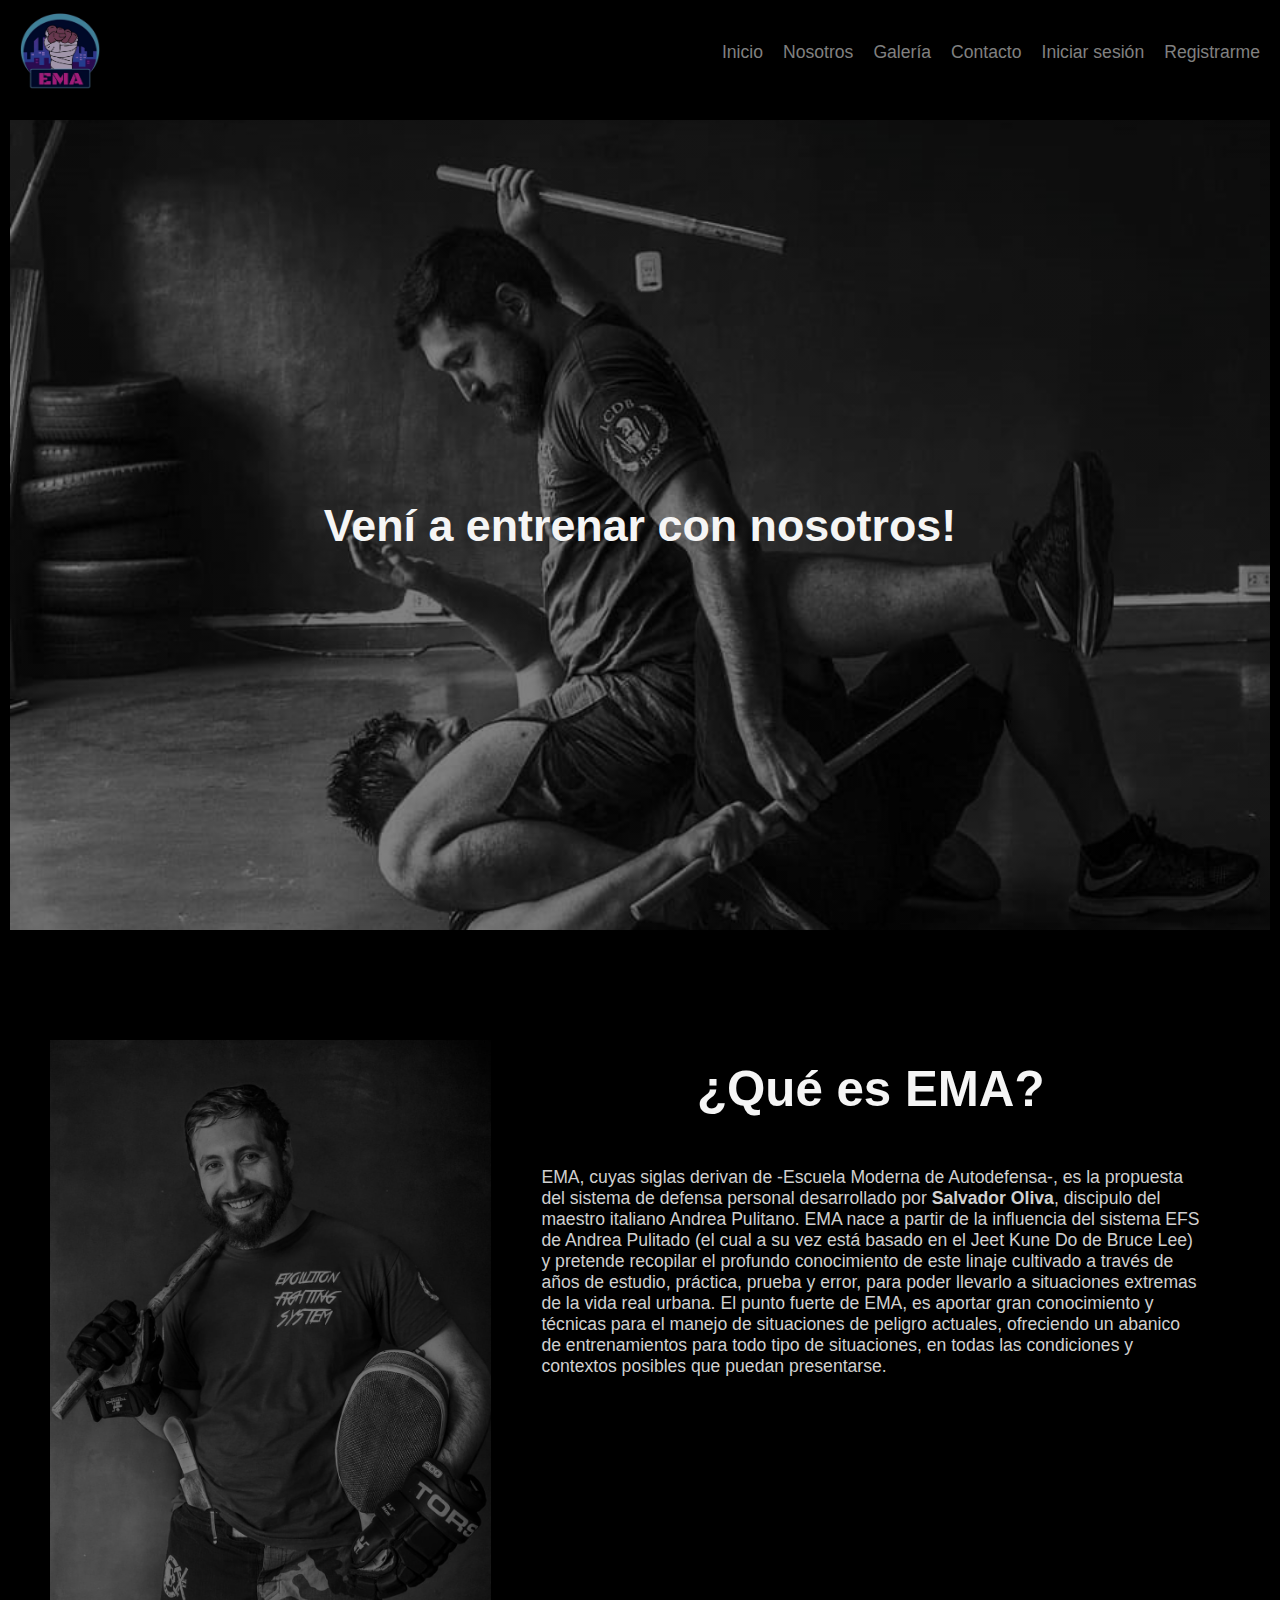
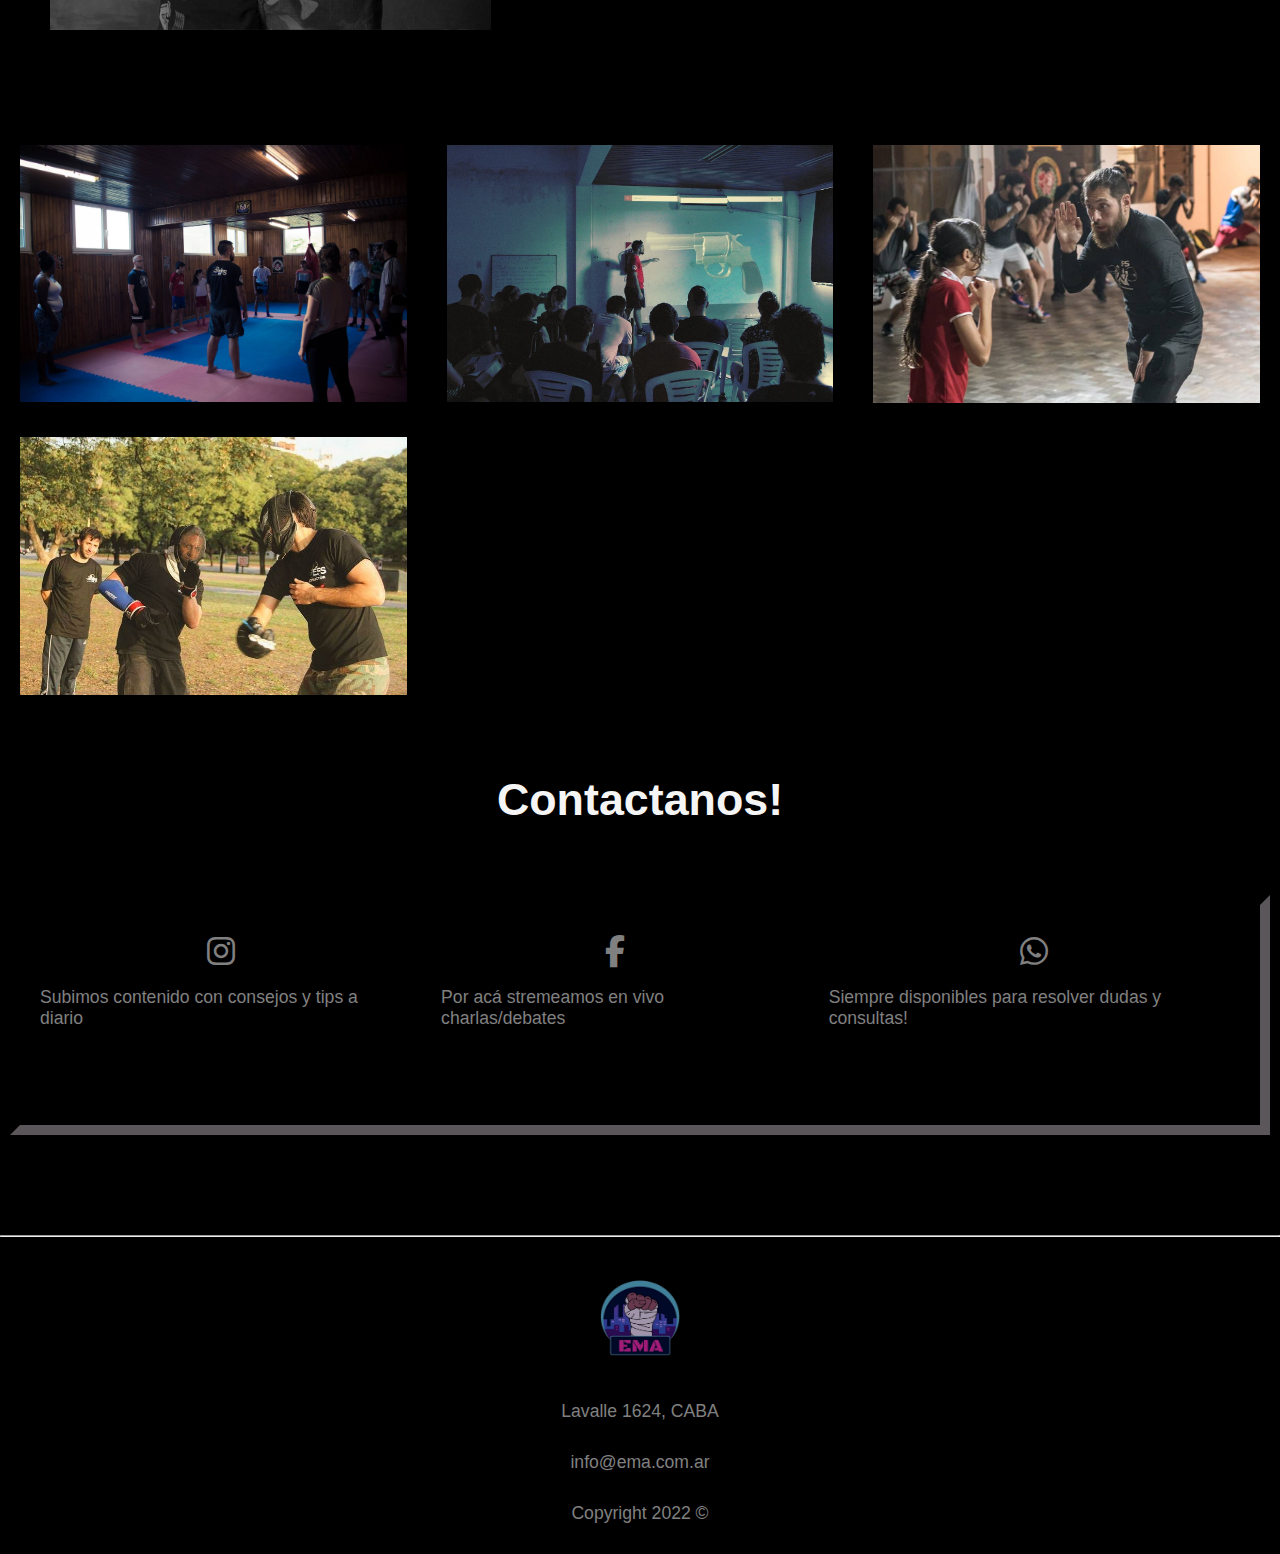
<file: index.html>
<!DOCTYPE html>
<html lang="en">
<head>
    <meta charset="UTF-8">
    <meta http-equiv="X-UA-Compatible" content="IE=edge">
    <meta name="viewport" content="width=device-width, initial-scale=1.0">
    <title>Escuela Moderna de Autodefensa</title>
    <link rel="stylesheet" href="https://cdnjs.cloudflare.com/ajax/libs/font-awesome/6.1.1/css/all.min.css">
    <link rel="stylesheet" href="style.css">
</head>
<body>
    <header>
        <nav class="navegacion">  
            <ul class="ulmenu">
                <!-- Logo -->
                <li><a href="#logo"><img src="./img/logo.jpg" class="logo" id="logo" alt="logo"></a></li>
                <!-- Icono hamburguesa -->
                <div class="btn-container">
                    <!-- <input type="checkbox" id="check">
                    <label for="check" class="bar-btn"> -->
                        <a href="https://i.ytimg.com/vi/Hves0kHZWFE/mqdefault.jpg"><i class="fas fa-bars" id="burguer"></i></a>
                    </label>

                </div>
                <!-- Links del nav bar -->
                <div class="nav-items">
                    <li class="item"><a href=#logo>Inicio</a></li>
                    <li class="item"><a href="#about">Nosotros</a></li>
                    <li class="item"><a href="#galeria">Galería</a></li>
                    <li class="item"><a href="#contacto">Contacto</a></li>
                    <li class="item"><a href="/login.html">Iniciar sesión</a></li>
                    <li class="item"><a href="/register.html">Registrarme</a></li>
                </div>
            </ul>
        </nav>
        <div class="menufixed">
        <nav class="navmobile">
            <input type="checkbox" id="check">
            <label for="check" class="checkbtn">
                <i class="fas fa-bars"></i>
            </label>
            <a href="#" class="enlace">
                <img src="/img/logo.jpg" alt="" class="logomobile">
            </a>
            <ul>
                <li><a href="#about">Nosotros</a></li>
                <li><a href="#galeria">Galería</a></li>
                <li><a href="#contacto">Contacto</a></li>
                <li><a href="/login.html">Login</a></li>
                <li><a href="/register.html">Registrarme</a></li>
            </ul>
        </nav>
    </div>
    </header>

    <section id="hero">
            <h1>Vení a entrenar con nosotros!</h1>
    </section>

    <section id="about">
            <div class="about-container">
                <div class="img-about" id="salvablack"></div>
                <div class="texto-about">
                    <h1>¿Qué es EMA?</h1>
                    <p>EMA, cuyas siglas derivan de -Escuela Moderna de Autodefensa-, es la propuesta del sistema de defensa personal desarrollado por <strong>Salvador Oliva</strong>, discipulo del maestro italiano Andrea Pulitano. EMA nace a partir de la influencia del sistema EFS de Andrea Pulitado (el cual a su vez está basado en el Jeet Kune Do de Bruce Lee) y pretende recopilar el profundo conocimiento de este linaje cultivado a través de años de estudio, práctica, prueba y error, para poder llevarlo a situaciones extremas de la vida real urbana. El punto fuerte de EMA, es aportar gran conocimiento y técnicas para el manejo de situaciones de peligro actuales, ofreciendo un abanico de entrenamientos para todo tipo de situaciones, en todas las condiciones y contextos posibles que puedan presentarse. </p>
                </div>
            </div>
        </section>

    <section id="galeria">
        <div class="container-galeria"> <!-- zone blue -->
            <!-- zona cajas-->
            <div class="foto" alt="foto" id="foto1">
                <img src="/img/galeria/grupal tatami.jpg" class="galeriaimg" alt="fotoenclase">    
            </div>
            <div class="foto" alt="foto" id="foto1">
                <img src="./img/galeria/pizarron.jpg" class="galeriaimg" alt="fotoenclase"> 
            </div>
            <div class="foto" alt="foto" id="foto1">
                <img src="/img/galeria/nena.jpg" class="galeriaimg" alt="fotoconnena">
            </div>
            <div class="foto" alt="foto" id="foto1">
                <img src="/img/galeria/salvacion.jpg" class="galeriaimg" alt="fotogrupal">
            </div>
        </div>
    </section>

    <section id="contacto">
        <h1>Contactanos!</h1>
        <div class="container-contacto">
            <div class="cajacontacto">
            <a href="https://www.instagram.com/escuelamodernadeautodefensa/" target="_blank" class=""><i class="fa-brands fa-instagram" id="iconitos"></i></a>
            <p>Subimos contenido con consejos y tips a diario</p>
            </div>
            <div class="cajacontacto">
            <a href="https://www.facebook.com/escuelamodernadeautodefensa" target="_blank" class=""><i class="fa-brands fa-facebook-f" id="iconitos"></i></a>
            <p>Por acá stremeamos en vivo charlas/debates</p>
            </div>
            <div class="cajacontacto">
            <a href="https://api.whatsapp.com/send?phone=541167356322" target="_blank" class=""><i class="fa-brands fa-whatsapp" id="iconitos"></i></a>   
            <p>Siempre disponibles para resolver dudas y consultas!</p>
            </div>
        </div>
    </section>
    <hr>
    <footer>
        <div class="titulo">
         <img src="/img/logo.jpg" alt="emalogo" id="logofooter">
        </div>
        <div class="footercontacto">
         <p>Lavalle 1624, CABA</p>
         <p>info@ema.com.ar</p>
         <p>Copyright 2022 ©</p>
        </div>
    </footer>
</body>
</html>
</file>
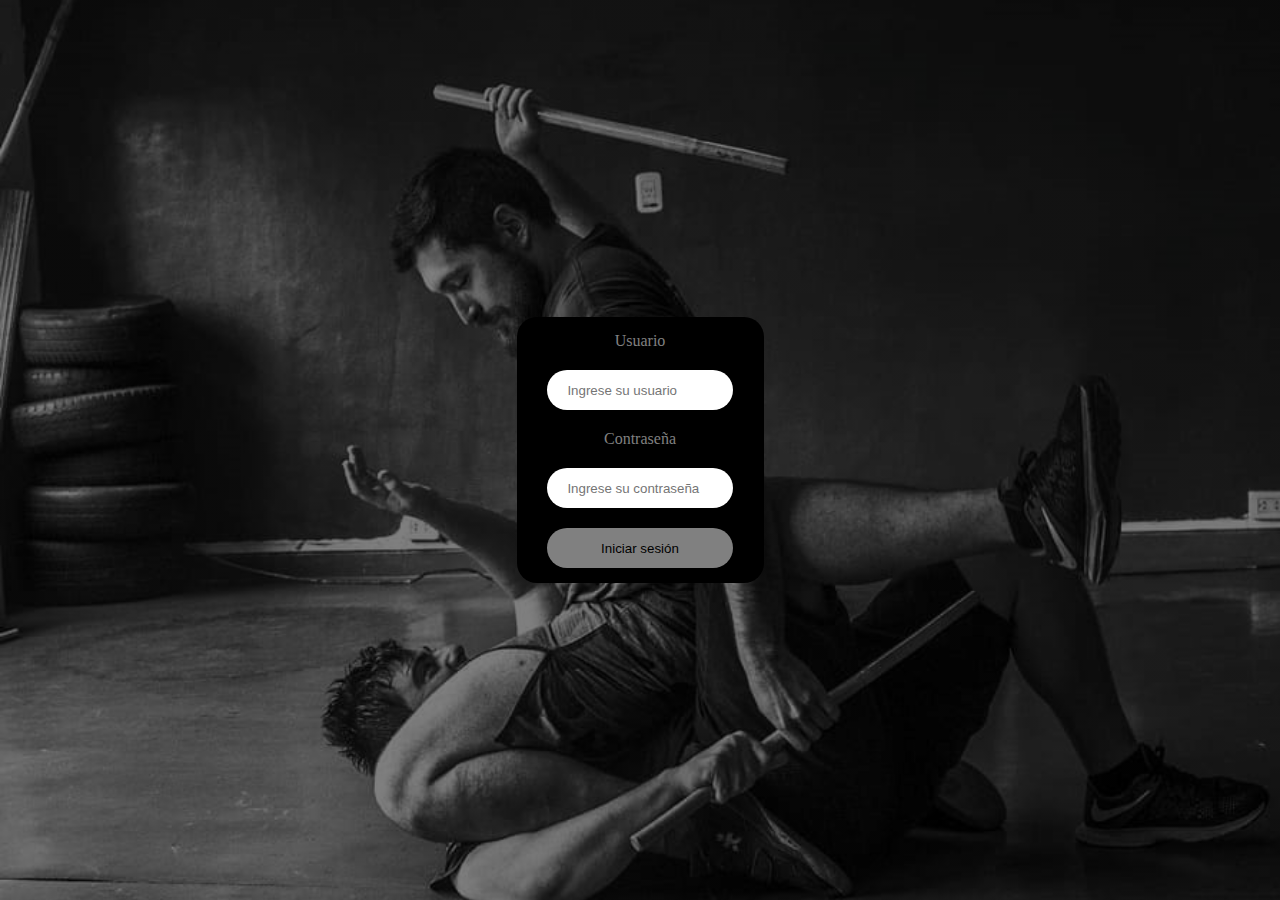
<file: login.html>
<!DOCTYPE html>
<html lang="en">
<head>
    <meta charset="UTF-8">
    <meta http-equiv="X-UA-Compatible" content="IE=edge">
    <meta name="viewport" content="width=device-width, initial-scale=1.0">
    <title>Escuela Moderna de Autodefensa</title>
    <link rel="stylesheet" href="/login.css">
    <link rel="stylesheet" href="https://cdnjs.cloudflare.com/ajax/libs/font-awesome/6.1.1/css/all.min.css">
</head>
<body>
    <main id="foto">
        <div class="conntainer">
            <div class="container-login">
                 <form>
                    <label for="user">Usuario</label>
                    <input type="text" placeholder="Ingrese su usuario" id="user">
                    <label for="pw">Contraseña</label>
                    <input type="password" placeholder="Ingrese su contraseña" id="password">
                    <input type="submit" value="Iniciar sesión" class="boton" href="#">   
                 </form>
            </div>
        </div>
    </main>
</body>
</html>
</file>
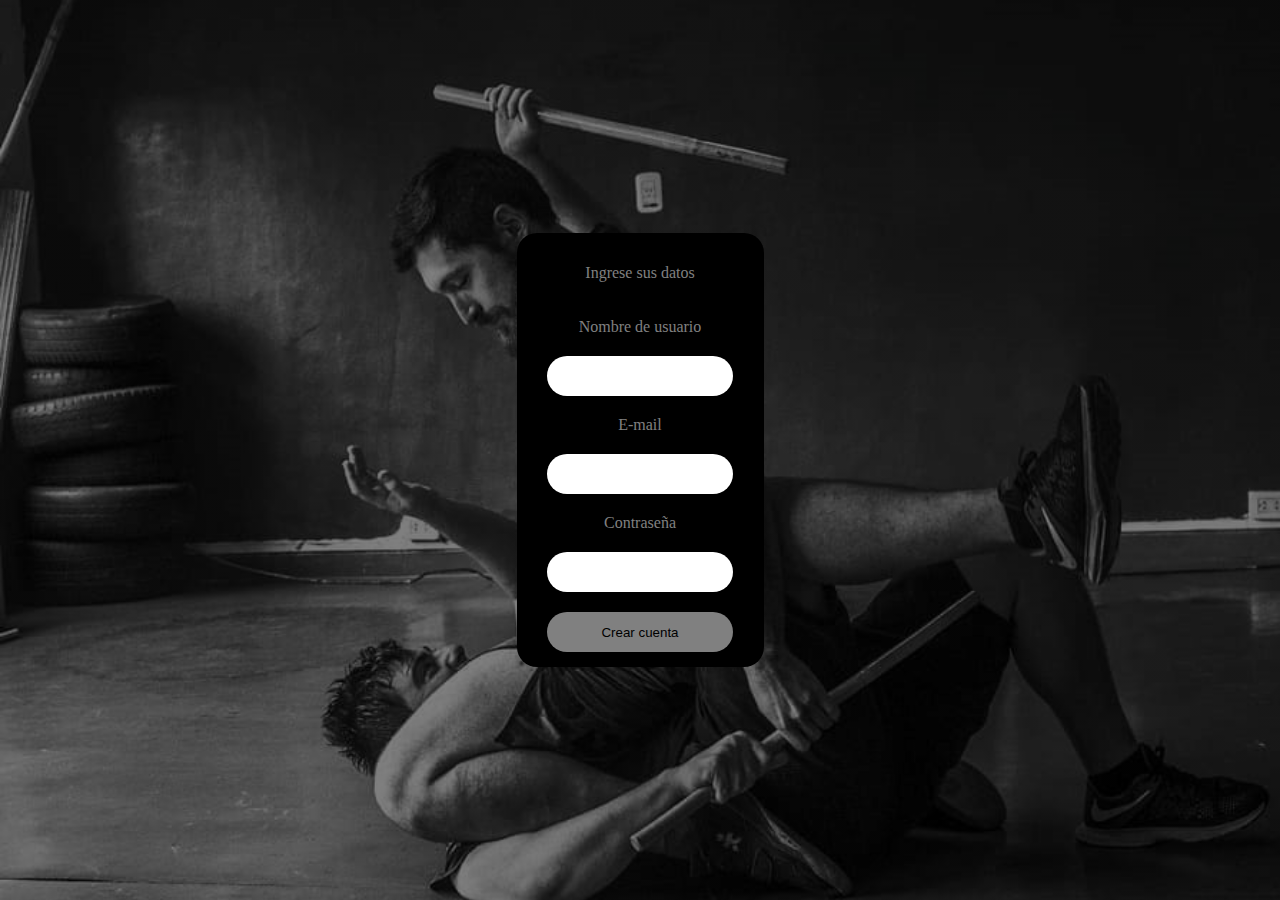
<file: register.html>
<!DOCTYPE html>
<html lang="en">
<head>
    <meta charset="UTF-8">
    <meta http-equiv="X-UA-Compatible" content="IE=edge">
    <meta name="viewport" content="width=device-width, initial-scale=1.0">
    <title>Escuela Moderna de Autodefensa</title>
    <link rel="stylesheet" href="/register.css">
    <link rel="stylesheet" href="https://cdnjs.cloudflare.com/ajax/libs/font-awesome/6.1.1/css/all.min.css">
</head>
<body>
    <main id="foto">
        <div class="conntainer">
            <div class="container-login">
                 <form>
                    <p>Ingrese sus datos</p>
                    <label for="user">Nombre de usuario</label>
                    <input type="text" placeholder="" id="user">
                    <label for="mail">E-mail</label>
                    <input type="email" placeholder="" id="mail">
                    <label for="pw">Contraseña</label>
                    <input type="password" placeholder="" id="password">
                    <input type="submit" value="Crear cuenta" class="boton" href="#">   
                 </form>
            </div>
        </div>
    </main>
</body>
</html>
</file>
<file: style.css>
* {
    
    box-sizing: border-box;
    margin: 0;
    padding: 0;
    text-decoration: none;
}

html{
    scroll-behavior : smooth;
    }

body {
    font-family: 'Gill Sans', 'Gill Sans MT', Calibri, 'Trebuchet MS', sans-serif;   
    background-color: black;
}

h1 {
    font-size: 2.8em;
    color: whitesmoke;
}

p {
    color: white;
    margin: 30px;
    font-size: 1.1em;
}

a {
    text-decoration: none;
}

li {
    list-style: none;
}

/* .boton {
        width: 140px;
        padding: 12px 10px;
        color: black;
        border-radius: 6px;
        cursor: pointer;
        display: inline-block;
        transition: width ease 0.5s;
        background-color: gray;
} */

header {
    height: 110px;
    background-color: black;
    padding: 0 10px;
}

.ulmenu {
    display:flex;
    justify-content: space-between;
    align-items: center;
    flex-wrap: wrap;
}

.logo {
    height: 100px;
    width: 100px;
    padding: 10px 10px;
    background-color: black;
    opacity: 0.8;
    transition: all 1s;
}

#logo:hover {
    transform: scale(1.1);
}

i {
    font-size: 2rem
}

/* 
desktop
@media (max-width: 768px) {

    header {
    display: flex;
    flex-direction: column;
    margin: center;
    align-items: center;
    justify-content: center;
    background-color: white;
    margin: 0;
    padding: 0;
}
}*/

#burguer {
    color: #bf0f81;
    opacity: 0.7;
}


.nav-items {
    width: 100%;
}

.item {
    width: 100%;
    padding: 1rem 0;
    display: none;
}

section {
    margin: 10px;
}

#hero {
    display: flex;
    align-items: center;
    justify-content: center;
    text-align: center;
    flex-direction: column;
    height: 90vh;
    background-image: linear-gradient(
        0deg,
        rgba(0, 0, 0, 0.5),
        rgba(0, 0, 0, 0.5)
    )
    ,url(/img/fotohero.jpg);
    background-repeat: no-repeat;
    background-size: cover;
    background-position: center center;
}

#about {
    background-color: black;
    display: flex;
    align-items: center;
    text-align: center;
    flex-direction: column;
    padding-top: 80px;
    padding-bottom: 80px;
}

#about .about-container {
    display: flex;
    justify-content: center;
}

#about .img-about {
    background-image: linear-gradient(
        0deg,
        rgba(0, 0, 0, 0.5),
        rgba(0, 0, 0, 0.5)
    ), url("/img/Salva.jpg");
    background-size: cover;
    background-position: center center;
    height: 590px;
    width: 500px;
}


#about .texto-about, h1 {
     display: flex;
     flex-direction: column;
     align-items: center;
}


.galeriaimg {
    width: 100%;
    padding: 5px 10px
}

/* MEDIA BURGUER ESP

@media (max-width: 769px) {

.checkburguer {
    display: block;
}


.ulmenu {
    position: fixed;
    width: 100%;
    height: 100vh;
    background: black;
    text-align: center;
    transition: all .5s;
}

.item {
    display: block;
    margin: 50px 0;
    line-height: 30px;
}

.nav-items li a {
    font-size: 20px;
}

li a:hover, li a.active {
    background: none;
    color: red;
}

#check:checked ~ ul {
    left:e;
}

}

*/

/* MEDIA CELU */

@media (max-width: 770px) {

    
    .navegacion {
    display: none;
}

    /* ABOUT */

    #about .img-about {
        display: none;
    }

    .about-container {
        display: flex;
        width: 100%;
    }

    #about {
        padding: 10px;

    }

    p {
        font-size: 0.9rem
    }


    /*

    /* CONTACTO */

    #contacto {
        display: flex;
        flex-direction: column;
        margin-top: 50px;
    }

    .container-contacto {
        padding: 50px;
    }

    .cajacontacto {
        display: inline-block;
        height: 240px;
        width: 100%;
        background-color: black;
        border: 10px inset rgba(54, 52, 54, 0.65);
    }

    .cajacontacto a {
        display: flex;
        justify-content: center;
        margin-top: 30px;
    }

    .cajacontacto p {
        padding: 20px;
        font-size: 0.9rem;
        margin: 0 auto;
        max-width: 120px;
        color: gray;
    }

    .cajacontacto a i {
        color: gray
    }
}

/* MEDIA TABLET */

@media (min-width: 480px) {

    .about-container {
       padding: 20px;
}

    #about .texto-about {
        gap: 20px;
        padding: 20px;
    }

    #about .texto-about, p {
        font-size: 1.1rem;
    }


}



/* MEDIA DESKTOP */

@media (min-width: 769px) {
    
    .navmobile {
    display: none;
}

    #about {
        background-color: black;
    }

    #about .texto-about {
        display: flex;
        width: 70%;
        text-align: initial;

    }

    #about .img-about {
        margin-left: 20px;
    }

    

    .nav-items li a {
        transition: all 0.5s ease
    }

    .nav-items li a:hover {
        background: #c4c1c1;
        opacity: 0,9
    }

    /*GALERIA GRID*/

    #galeria {
        background-color: black;
    }

    .container-galeria {
       display: flex;
       flex-direction:initial
    }

    .container-galeria {
        display: grid;
        grid-template-columns: repeat(auto-fill, minmax(350px, 1fr));
        grid-gap: 20px;
    }
    
    .foto {
        background-color: black;
        padding: 0px;
        margin: 0;
    }

    #foto1 {
        transition: all 1s;
}

    #foto1:hover {
        transform: scale(1.1);
    }

    #salvablack {
        transition: all 1s;
}

    #salvablack:hover {
        transform: scale(1.1);
    }
    
    .foto > img {
        width: 100%;
    }

    /* CONTACTO LPM*/

    .container-contacto {
        display: flex;
        margin-top: 70px;
        height: 240px;
        width: 100%;
        background-color: black;
        border: 10px inset rgba(54, 52, 54, 0.65);
    }



    #contacto h1 {
        margin-top: 70px;
    }

    .cajacontacto a {
        display: flex;
        justify-content: center;
        margin-top: 30px;
    }
    
    #iconitos {
        transition: all 1s;
    }

    #iconitos:hover {
        transform: scale(1.1);
    }

    .cajacontacto p {
        padding: 20px;
        margin: 0 auto;
        color: gray;
    }

    /* NAV MENU */
    
    .ulmenu {
        flex-wrap: nowrap;
    }

    .nav-items {
        display: flex;
        justify-content: flex-end
    }

    .item {
        display: flex;
        width: auto;
        margin: 10px;
    }

    li {
        font-size: 1.1rem;
    }

    a {
        color: gray
    }

    .btn-container {
        display: none;
    }

}

footer {
    display: flex;
    flex-direction: column;
    justify-content: center;
    align-items: center;
    text-align: center;
    color: gray;
    margin-top: 30px;
}

footer .titulo {
    width: 15rem;
}

#logofooter {
    height: 100px;
    width: 100px;
    padding: 10px 10px;
    background-color: black;
    opacity: 0.8;
    transition: all 1s;
}

#logofooter:hover {
    transform: scale(1.1);
}

hr {
    margin-top: 100px;
}

footer p {
    color: gray;
}

p {
    color: #d0d0d0;
}


.navmobile {
    background: black;
    height: 80px;
    width: 100%;
}
.enlace{
    position: absolute;
    padding: 20px 50px;
}
.logomobile{
    height: 50px;
}
.navmobile ul{
    float: right;
    margin-right: 20px;
}
.navmobile ul li{
    display: inline-block;
    line-height: 80px;
    margin: 0 5px;
}
.navmobile ul li a{
    color: gray;
    font-size: 18px;
    padding: 7px 13px;
    border-radius: 3px;
    text-transform: uppercase;
}

.checkbtn{
    font-size: 30px;
    float: right;
    line-height: 100px;
    margin-right: 40px;
    color: #bf0f81;
    opacity: 0.7;
    cursor: pointer;
    display: none;
}
#check{
    display: none;
}

@media (max-width: 952px){
    .enlace{
        padding-left: 20px;
    }
    .navmobile ul li a{
        font-size: 16px;
    }

    header {
        background: black;
    }

    .navmobile {
            position: fixed;
    }
}

@media (max-width: 858px){
    .checkbtn{
        display: block;
    }
    .navmobile ul{
        position: fixed;
        width: 100%;
        height: 100vh;
        background: black;
        top: 80px;
        left: -100%;
        text-align: center;
        transition: all .5s;
    }
    .navmobile ul li{
        display: block;
        margin: 50px 0;
        line-height: 30px;
    }
    .navmobile ul li a{
        font-size: 20px;
    }
    li a:hover, li a.active{
        background: none;
    }
    #check:checked ~ ul{
        left:0;
    }

}
</file>
<file: login.css>
body {
    margin: 0;
    padding: 0;
    box-sizing: border-box;
}

#foto {
    display: flex;
    align-items: center;
    justify-content: center;
    text-align: center;
    flex-direction: column;
    height: 100vh;
    background-image: linear-gradient(
        0deg,
        rgba(0, 0, 0, 0.5),
        rgba(0, 0, 0, 0.5)
    )
    ,url(/img/fotohero.jpg);
    background-repeat: no-repeat;
    background-size: cover;
    background-position: center center;
}

.container {
display: flex;
justify-content: center;
align-items: center;
height: 100vh;
width: 100%;
}

.container-login {
display: flex;
width: 100%;
justify-content: center;
background-color: black;
border-radius: 20px;
}

form {
background-color: black;
display: flex;
flex-direction: column;;
max-width: 400px;
width: 75%;
gap: 20px;
color: gray;
border-radius: 20px;
margin: 15px;
}

form input {
height: 40px;
border: none;
border-radius: 20px;
padding: 0 20px;
}

input:focus {
outline: none;
}

.boton {
background: gray
}

/* MEDIA CELU */

@media (max-width: 770px) {

    body {
        margin: 0;
        padding: 0;
    }

    #foto {
            display: flex;
            align-items: center;
            justify-content: center;
            text-align: center;
            flex-direction: column;
            height: 100vh;
            background-image: linear-gradient(
                0deg,
                rgba(0, 0, 0, 0.5),
                rgba(0, 0, 0, 0.5)
            )
            ,url(/img/fotohero.jpg);
            background-repeat: no-repeat;
            background-size: cover;
            background-position: center center;
    }
    
    .container {
        display: flex;
        justify-content: center;
        align-items: center;
        height: 100vh;
        width: 100%;
    }
    
    .container-login {
        display: flex;
        width: 100%;
        justify-content: center;
        background-color: black;
        border-radius: 20px;
    }

    form {
        background-color: black;
        display: flex;
        flex-direction: column;;
        max-width: 400px;
        width: 75%;
        gap: 20px;
        color: gray;
        border-radius: 20px;
        margin: 15px;
    }
 
    form input {
        height: 40px;
        border: none;
        border-radius: 20px;
        padding: 0 20px;
    }

    input:focus {
        outline: none;
    }

    .boton {
        background: gray
    }
}
</file>
<file: register.css>
body {
    margin: 0;
    padding: 0;
    box-sizing: border-box;
}

#foto {
    display: flex;
    align-items: center;
    justify-content: center;
    text-align: center;
    flex-direction: column;
    height: 100vh;
    background-image: linear-gradient(
        0deg,
        rgba(0, 0, 0, 0.5),
        rgba(0, 0, 0, 0.5)
    )
    ,url(/img/fotohero.jpg);
    background-repeat: no-repeat;
    background-size: cover;
    background-position: center center;
}

.container {
display: flex;
justify-content: center;
align-items: center;
height: 100vh;
width: 100%;
}

.container-login {
display: flex;
width: 100%;
justify-content: center;
background-color: black;
border-radius: 20px;
}

form {
background-color: black;
display: flex;
flex-direction: column;;
max-width: 400px;
width: 75%;
gap: 20px;
color: gray;
border-radius: 20px;
margin: 15px;
}

form input {
height: 40px;
border: none;
border-radius: 20px;
padding: 0 20px;
}

input:focus {
outline: none;
}

.boton {
background: gray
}

/* MEDIA CELU */

@media (max-width: 770px) {

    body {
        margin: 0;
        padding: 0;
    }

    #foto {
            display: flex;
            align-items: center;
            justify-content: center;
            text-align: center;
            flex-direction: column;
            height: 100vh;
            background-image: linear-gradient(
                0deg,
                rgba(0, 0, 0, 0.5),
                rgba(0, 0, 0, 0.5)
            )
            ,url(/img/fotohero.jpg);
            background-repeat: no-repeat;
            background-size: cover;
            background-position: center center;
    }
    
    .container {
        display: flex;
        justify-content: center;
        align-items: center;
        height: 100vh;
        width: 100%;
    }
    
    .container-login {
        display: flex;
        width: 100%;
        justify-content: center;
        background-color: black;
        border-radius: 20px;
    }

    form {
        background-color: black;
        display: flex;
        flex-direction: column;;
        max-width: 400px;
        width: 75%;
        gap: 20px;
        color: gray;
        border-radius: 20px;
        margin: 15px;
    }
 
    form input {
        height: 40px;
        border: none;
        border-radius: 20px;
        padding: 0 20px;
    }

    input:focus {
        outline: none;
    }

    .boton {
        background: gray
    }
}
</file>
